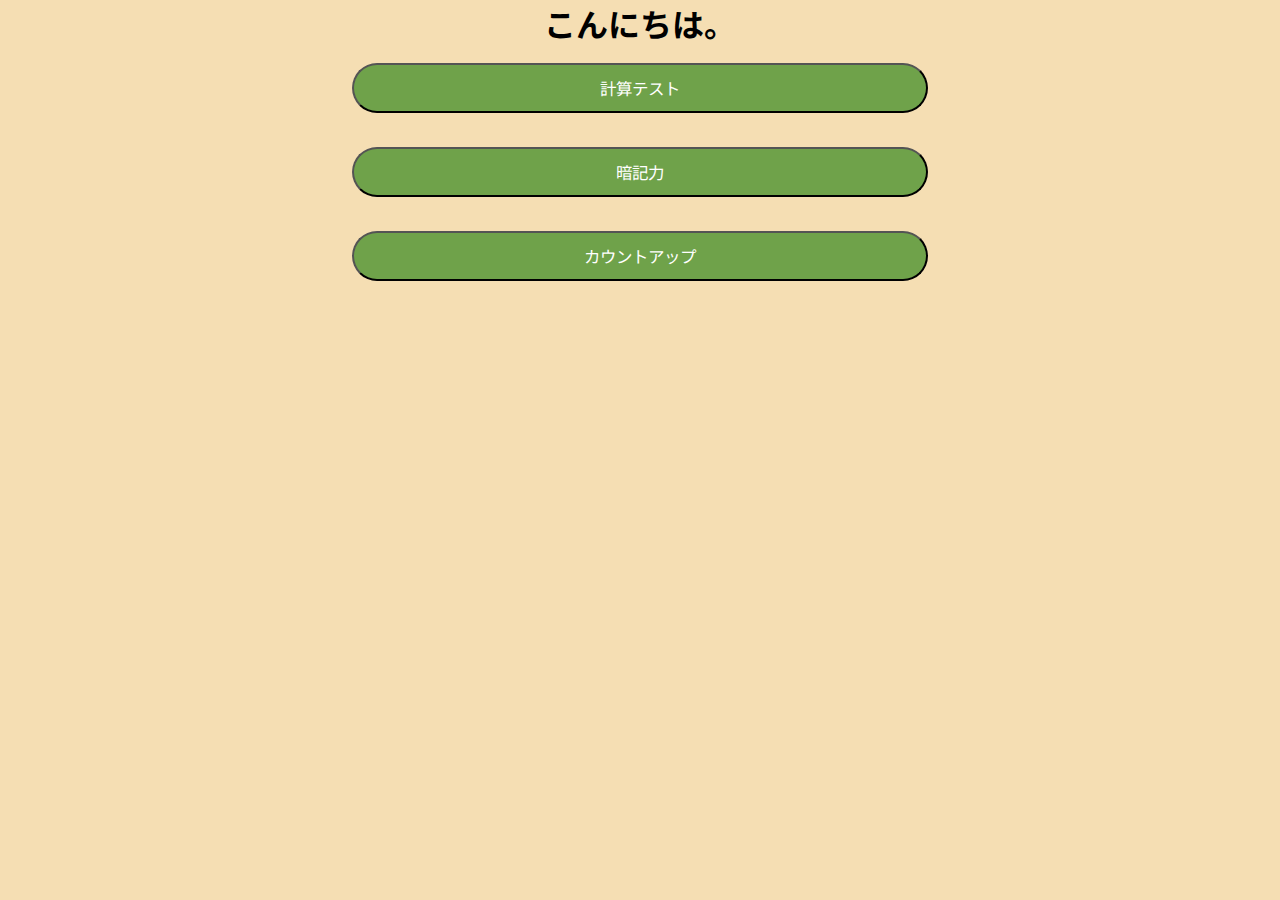
<file: index.html>
<!DOCTYPE html>
<html lang="ja">
<head>
    <meta charset="UTF-8">
    <meta name="viewport" content="width=device-width, initial-scale=1.0">
    <title>Tasks</title>
    <link rel="stylesheet" href="index.css">
    <link rel="preconnect" href="https://fonts.googleapis.com">
    <link rel="preconnect" href="https://fonts.gstatic.com" crossorigin>
    <link href="https://fonts.googleapis.com/css2?family=Noto+Sans+JP:wght@100..900&display=swap" rel="stylesheet">

</head>
<body>
    <main>
        <h1 class="greeting">こんにちは。</h1>
        <button id="calc" onclick="location.href='calc.html'">計算テスト</button>
        <button id="memory" onclick="location.href='memory.html'">暗記力</button>
        <button id="countup" onclick="location.href='countup.html'">カウントアップ</button>
    </main>
</body>
</html>
</file>
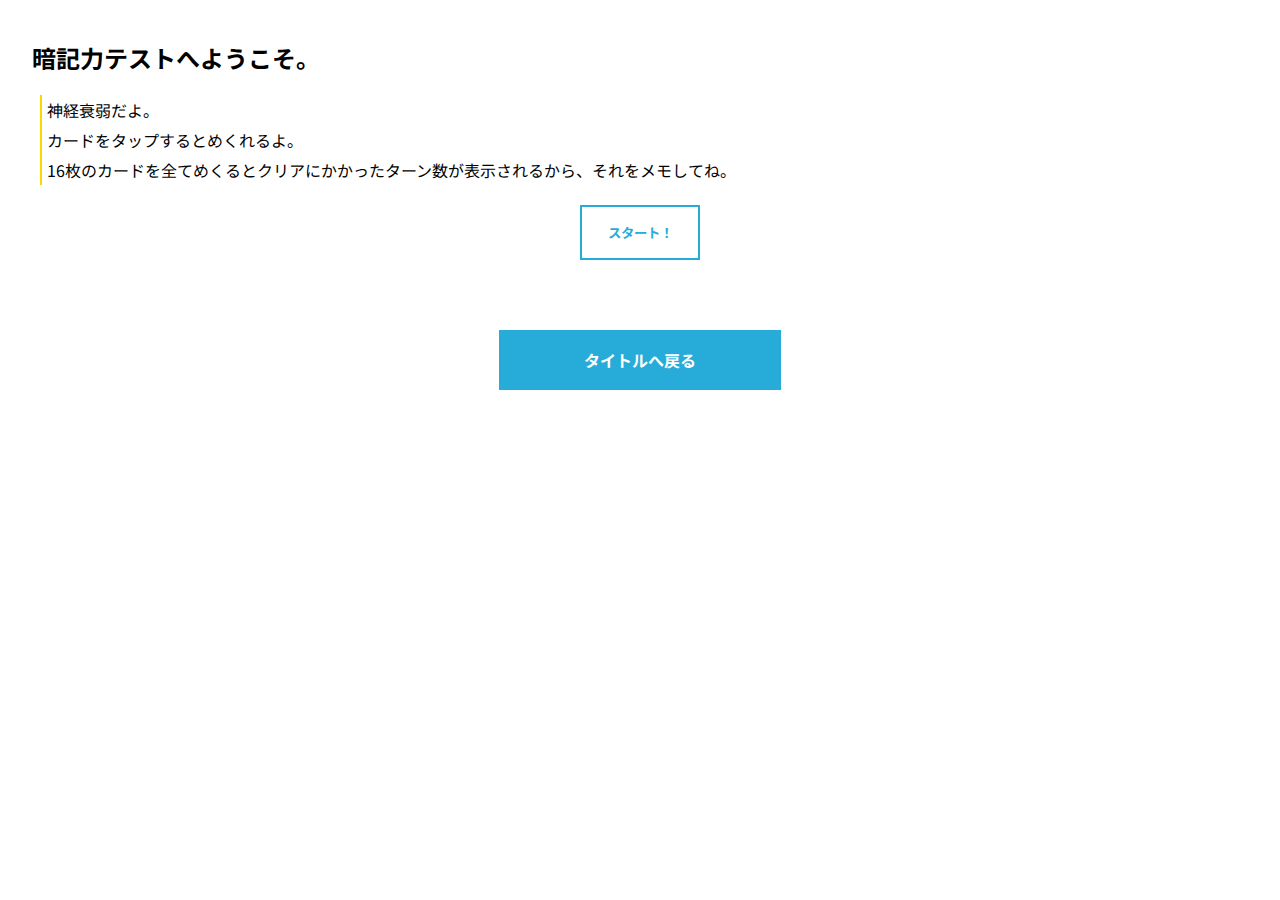
<file: memory.html>
<!DOCTYPE html>
<html lang="ja">
<head>
    <meta charset="UTF-8">
    <meta name="viewport" content="width=device-width, initial-scale=1.0, maximum-scale=1.0, user-scalable=no">
    <title>Concentration</title>
    <link rel="stylesheet" href="memory.css">
    <link href="https://fonts.googleapis.com/css2?family=Noto+Sans+JP:wght@100..900&display=swap" rel="stylesheet">
</head>
<body>
    <div class="info" id="info">
        <h2 class="title">暗記力テストへようこそ。</h2>
        <div class="txts">
            <p>神経衰弱だよ。</p>
            <p>カードをタップするとめくれるよ。</p>
            <p>16枚のカードを全てめくるとクリアにかかったターン数が表示されるから、それをメモしてね。</p>
        </div>
        <input type="button" id="start" class="start" value="スタート！">
    </div>

    <div class="main hide" id="main"></div>

    <div class="clear hide" id="clear">
        <h2>ゲームクリア！</h2>
        <p id="turndisp"></p>
    </div>

    <footer>
        <a href="index.html" class="btn_02">タイトルへ戻る</a>
    </footer>

    <audio src="crap.mp3"></audio>
    <script src="memory.js" defer></script>
</body>
</html>
</file>
<file: index.css>
*{
    padding: 0;
    margin: 0;
}

main{
    width: 100%;
    height: 100vh;
    background-color: wheat;
    text-align: center;
    display: flex;
    flex-direction: column;
    align-items: center;
}

h1{
    font-family: "Noto Sans JP", sans-serif;
}

.greeting{
    text-align: center;
}

button{
    font-family: "Noto Sans JP", sans-serif;
    color: white;
    font-size: 103%;
    text-align: center;
    height: 50px;
    width: 45%;
    border-radius: 25px;
    background: #6fa24a;
    margin: 17px 0 17px 0;
}
</file>
<file: memory.css>
*{
    padding: 0;
    margin: 0;
    font-family: "Noto Sans JP", sans-serif;
}

button{
    -webkit-appearance: none;
    border-radius: 0;
    margin: 0;
    background-color: #FFF;
    border: 1px solid #555;
}

.info{
    width: 95%;
    margin: 0 auto;
}

.title{
    margin-top: 40px;
    margin-bottom: 20px;
}

.txts{
    margin-left: 8px;
    padding-left: 5px;
    border-left: 2px solid gold;
    line-height: 30px;
}

#start{
    width: 120px;
    margin: auto;
    margin-top: 20px;
    padding: 1rem 1rem;
    font-weight: bold;
    border: 2px solid #27acd9;
    color: #27acd9;
    display: block;
    background: white;
}

.hide{
    display: none;
}

.main{
    width: 100%;
    margin: 0 auto;
    margin-top: 30px;
    text-align: center;
    display: flex;
    flex-wrap: wrap;
    justify-content: space-around;
}

.card{
    width: 83px;
    height: 127px;
    margin: 3px 3px 3px 3px;
    font-size: 190%;
    transform: rotateY(180deg);
    transition: all 1s ease;
}

.card:disabled{
    color: black;
}

.clear{
    text-align: center;
    margin-top: 40px;
}

#turndisp{
    margin-top: 20px;
}

.opened{
    transform: rotateY(0deg);
}

a.btn_02 {
	display: block;
	text-align: center;
	text-decoration: none;
	width: 150px;
	margin: auto;
	padding: 1rem 4rem;
	font-weight: bold;
	border: 2px solid #27acd9;
	background: #27acd9;
	color: #fff;
	transition: 0.5s;
}

footer{
    margin-top: 40px;
}
</file>
